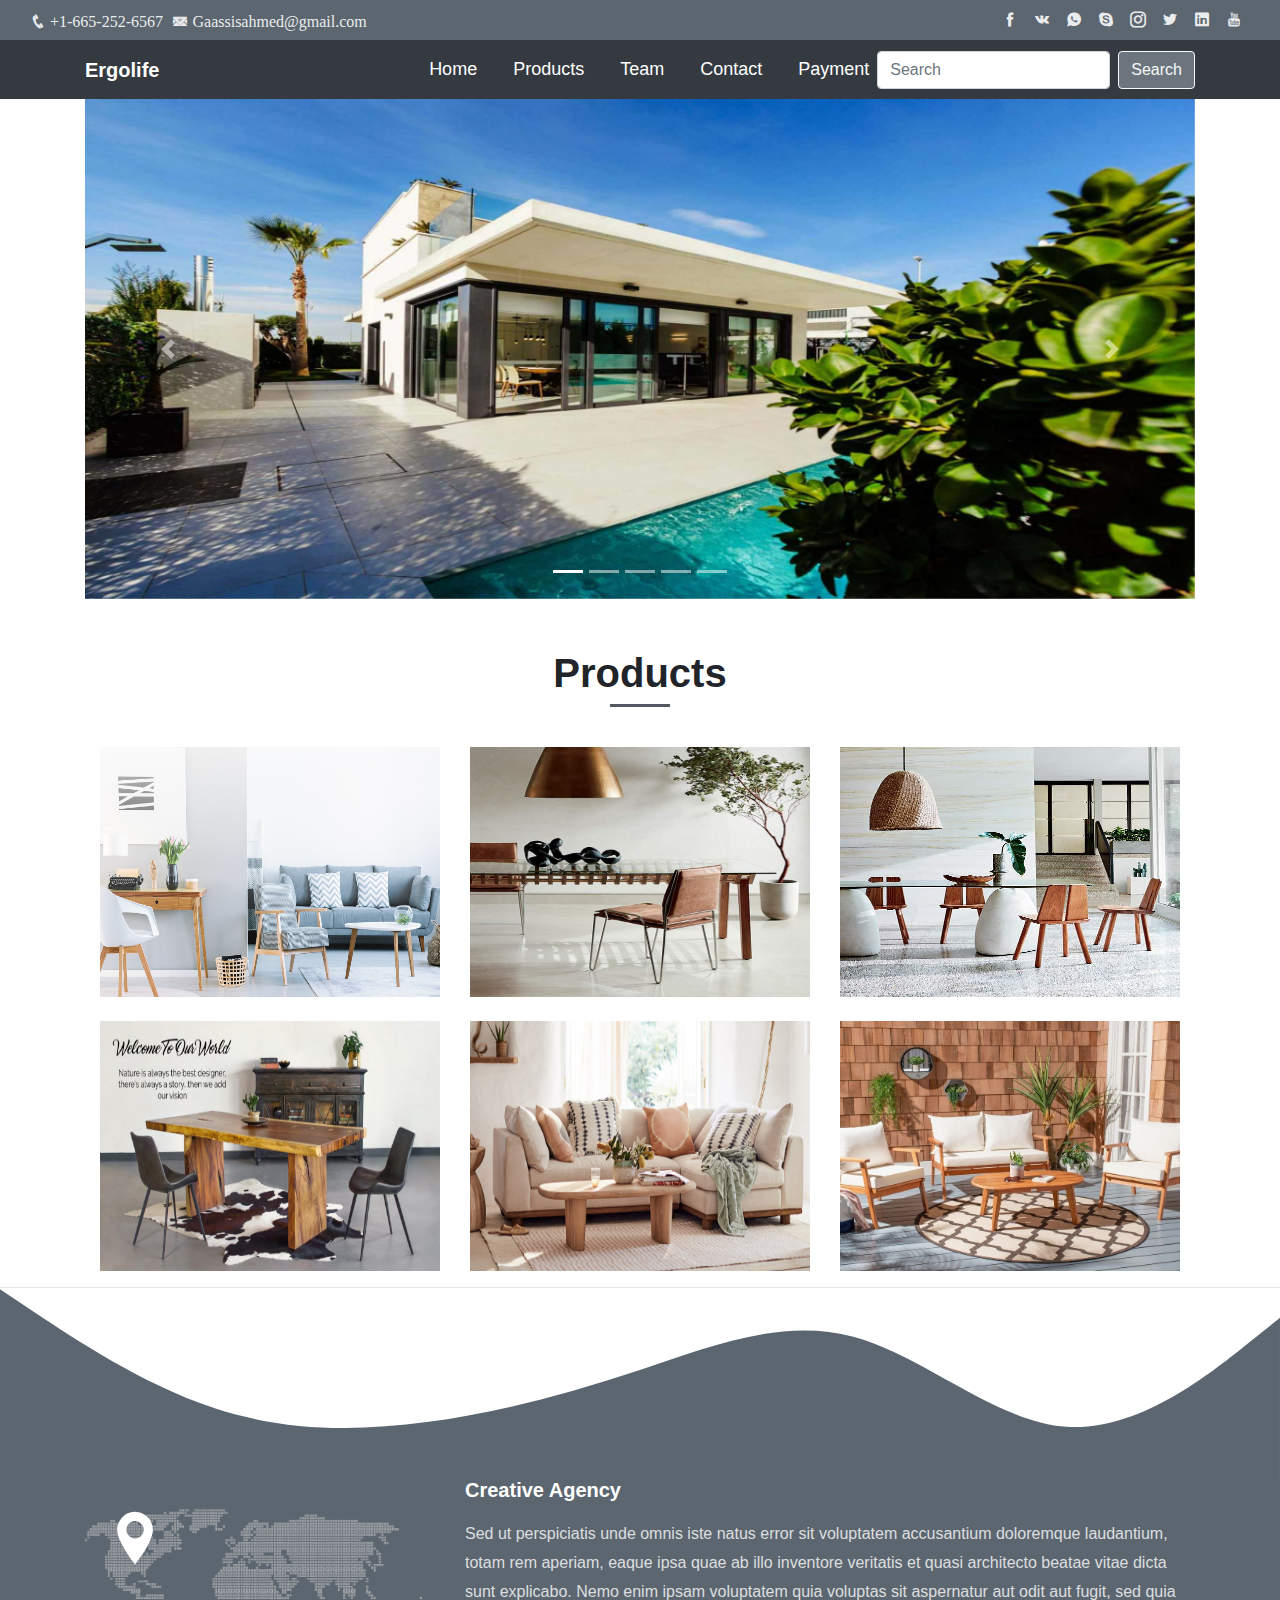
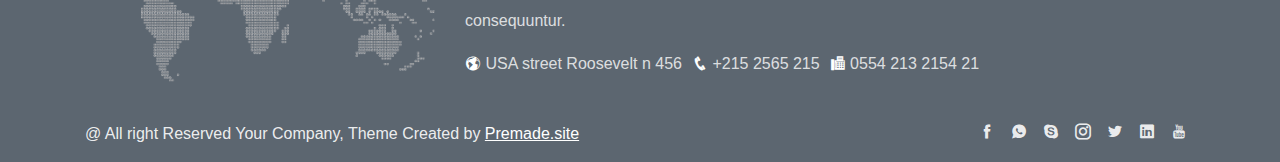
<file: Assignment-1/index.html>
<!DOCTYPE html>
<html lang="en">
<head>
    <meta charset="UTF-8">
    <meta name="viewport" content="width=device-width, initial-scale=1.0, shrink-to-fit=no">
    <meta http-equiv="x-ua-compatible" content="ie=edge">
    <link rel="stylesheet" href="CSS/bootstrap.min.css">
    <link rel="stylesheet" href="CSS/custom.css">
    <link rel="stylesheet" href="https://use.fontawesome.com/releases/v5.7.0/css/all.css" integrity="sha384-lZN37f5QGtY3VHgisS14W3ExzMWZxybE1SJSEsQp9S+oqd12jhcu+A56Ebc1zFSJ" crossorigin="anonymous">
    <!-- Icofont  CSS --> 
    <link rel="stylesheet" href="CSS/icofont.css" />
    <link rel="stylesheet" href="CSS/main.css"/>
    <title>Starter Template</title>
</head>
<body>
  <header>
    <!-- upper menu for the social media & contact details -->
    <div>
      <div class="container-fluid mainInfo d-none d-sm-block">
        <div class="container-fluid">
          <div class="row">
            <div class="col-sm-12 col-md-6">
              <div class="contactTop">
                <span class="icofont-phone">  +1-665-252-6567</span>
                <span class="icofont-email" style="margin-left: 5px;">  Gaassisahmed@gmail.com </span>
              </div>
            </div>
            <div class="col-sm-12 col-md-6" >
              <ul class="nav socialNav">
                <li class="nav-link">
                  <a href="https://www.facebook.com/" class="nav-item icofont-facebook"></a>
                </li>
                <li class="nav-link">
                  <a href="#" class="nav-item icofont-vk"></a>
                </li>
                <li class="nav-link">
                  <a href="https://web.whatsapp.com/" class="nav-item icofont-whatsapp"></a>
                </li>
                <li class="nav-link">
                  <a href="https://www.skype.com/en/" class="nav-item icofont-skype"></a>
                </li>
                <li class="nav-link">
                  <a href="https://www.instagram.com/" class="nav-item icofont-instagram"></a>
                </li>
                <li class="nav-link">
                  <a href="https://twitter.com/home" class="nav-item icofont-twitter"></a>
                </li>
                <li class="nav-link">
                  <a href="https://www.linkedin.com/" class="nav-item icofont-linkedin"></a>
                </li>
                <li class="nav-link">
                <a href="https://www.youtube.com/" class="nav-item icofont-youtube"></a>
                </li>
              </ul>
            </div>
          </div>
        </div>
      </div>
    </div>
     <!-- upper menu for the social media & contact details -->
     <!-- <nav class="navbar navbar-expand-lg navbar-dark fixed-top bg-dark">
       <div class="container">
      <a class="navbar-brand logo" href="#">Ergolife</a>
      <button class="navbar-toggler" type="button" data-toggle="collapse" data-target="#navbarsExampleDefault" aria-controls="navbarsExampleDefault" aria-expanded="false" aria-label="Toggle navigation">
        <span class="navbar-toggler-icon"></span>
      </button>
    
      <div class="collapse navbar-collapse" id="navbarsExampleDefault">
        <ul class="navbar-nav mr-auto mainMenu">
          <li class="nav-item active">
            <a class="nav-link" href="#">Home <span class="sr-only">(current)</span></a>
          </li>
          <li class="nav-item">
            <a class="nav-link" href="#">Product</a>
          </li>
          <li class="nav-item">
            <a class="nav-link" href="#" >Contact Us</a>
          </li>
          <li class="nav-item dropdown">
            <a class="nav-link dropdown-toggle" href="#" id="dropdown01" data-toggle="dropdown" aria-haspopup="true" aria-expanded="false">Dropdown</a>
            <div class="dropdown-menu" aria-labelledby="dropdown01">
              <a class="dropdown-item" href="#">Action</a>
              <a class="dropdown-item" href="#">Another action</a>
              <a class="dropdown-item" href="#">Something else here</a>
            </div>
          </li>
        </ul>
        <form class="form-inline my-2 my-lg-0">
          <input class="form-control mr-sm-2" type="text" placeholder="Search" aria-label="Search">
          <button class="btn btn-secondary btn-outline-light my-2 my-sm-0" type="submit">Search</button>
        </form>
      </div>
    </nav> -->
    <div>
      <nav class="bg-first-color s-menu navbar navbar-expand-lg" id="mainNav">
        <div class="container">
          <a class="navbar-brand text-white" href="index.html" id="logo">Ergolife</a>
          <button class="navbar-toggler" type="button" data-toggle="collapse" data-target="#navbar" aria-controls="navbar" aria-expanded="false" aria-label="Toggle navigation">
            <span class="navbar-toggler-icon"></span>
          </button>
          <div class="collapse navbar-collapse" id="navbar">
            <ul class="navbar-nav mainMenu">
              <li class="nav-item  active">
                <a class="nav-link " href="index.html"> Home <span class="sr-only">(current)</span></a>
              </li>
              <li class="nav-item" >
                <a class="nav-link " href="#products"> Products </a>
              </li>
              <!-- <li class="nav-item ">
                <a class="nav-link " href="#pricing"> pricing </a>
              </li> -->
              <li class="nav-item">
                <a class="nav-link " href="team.html"> Team </a>
              </li>
              <li class="nav-item">
                <a class="nav-link " href="contactUs.html"> contact </a>
              </li>
              <li class="nav-item">
                  <a class="nav-link " href="payment.html"> Payment </a>
              </li>
            </ul>

            <form class="form-inline my-2 my-lg-0">
              <input class="form-control mr-sm-2" type="text" placeholder="Search" aria-label="Search">
              <button class="btn btn-secondary btn-outline-light my-2 my-sm-0" type="submit">Search</button>
            </form>
          </div>
        </div>
      </nav>
    </div>
  </header>

    <main role="main">
      <!-- Carousel starts here -->
      <div class="container">
      <div class="row">
        <div class="col-md-12">
          <div id="carousel-home" class="carousel slide " data-ride="carousel">
            <ol class="carousel-indicators">
              <li data-target="#carousel-home" data-slide-to="0" class="active"></li>
              <li data-target="#carousel-home" data-slide-to="1"></li>
              <li data-target="#carousel-home" data-slide-to="2"></li>
              <li data-target="#carousel-home" data-slide-to="3"></li>
              <li data-target="#carousel-home" data-slide-to="4"></li>
            </ol>
            <div class="carousel-inner">
              <div class="carousel-item active">
                <img class="d-block w-100" src="images/carousel_img/mediterranean-homes-1.jpg" alt="First slide" style="height: 500px;">
              </div>
              <div class="carousel-item">
                <img class="d-block w-100" src="images/carousel_img/mediterranean-homes-2.jpg" alt="Second slide" style="height: 500px;">
              </div>
              <div class="carousel-item">
                <img class="d-block w-100" src="images/carousel_img/home-3.jpg" alt="Third slide" style="height: 500px;">
              </div>
              <div class="carousel-item">
                <img class="d-block w-100" src="images/carousel_img/home-4.jpg" alt="Third slide" style="height: 500px;">
              </div>
              <div class="carousel-item">
                <img class="d-block w-100" src="images/carousel_img/home-5.jpg" alt="Third slide" style="height: 500px;">
              </div>
            </div>
            <a class="carousel-control-prev" href="#carousel-home" role="button" data-slide="prev">
              <span class="carousel-control-prev-icon" aria-hidden="true"></span>
              <span class="sr-only">Previous</span>
            </a>
            <a class="carousel-control-next" href="#carousel-home" role="button" data-slide="next">
              <span class="carousel-control-next-icon" aria-hidden="true"></span>
              <span class="sr-only">Next</span>
            </a>
        </div>
        </div>
      </div>
    </div>
    <div class="container">
      <div id="products">
        <div class="container s-work">
          <h1 class="mainTitle"> Products   </h1>
          <div class="row">
            <div class="col-xs-3 col-sm-6 col-md-4">
              <div class="content-work">
                <div><a href="images/product/pr1.jpg" target="_blank" class="icofont-link">  </a></div>
                <img alt="..." src="images/product/pr1.jpg"/>
              </div>
            </div>
            <div class="col-xs-3 col-sm-6 col-md-4">
              <div class="content-work">
                <div><a href="images/product/pr2.jpg" target="_blank" class="icofont-link">  </a></div>
                <img alt="..." src="images/product/pr2.jpg" />
              </div>
            </div>
            <div class="col-xs-3 col-sm-6 col-md-4">
              <div class="content-work">
                <div><a href="images/product/pr3.jpg" target="_blank" class="icofont-link">  </a></div>
                <img alt="..." src="images/product/pr3.jpg" />
              </div>
            </div>
            <div class=" col-xs-3 col-sm-6 col-md-4">
              <div class="mt-4 content-work">
                <div><a href="images/product/p41.jpg" target="_blank" class="icofont-link">  </a></div>
                <img src="images/product/pr4.jpg" alt="..."/>
              </div>
            </div>
            <div class=" col-xs-3 col-sm-6 col-md-4">
              <div class="mt-4 content-work">
                <div><a href="images/product/pr5.jpg" target="_blank" class="icofont-link">  </a></div>
                <img src="images/product/pr5.jpg" alt="..." />
              </div>
            </div>
            <div class=" col-xs-3 col-sm-6 col-md-4">
              <div class="mt-4 content-work">
                <div><a href="images/product/pr6.jpg" target="_blank" class="icofont-link">  </a></div>
                <img src="images/product/pr6.jpg" alt="..."  />
              </div>
            </div>
          </div>
        </div>
      </div>
    </div> <!-- /container -->
    <hr>
    <!-- SVG -->
    <div>
      <div class="container-fluid svgWave">
        <svg xmlns="http://www.w3.org/2000/svg" viewBox="0 0 1440 320">
        <path fill="#5c6670" fill-opacity="1" d="M0,96L40,122.7C80,149,160,203,240,229.3C320,256,400,256,480,245.3C560,235,640,213,720,186.7C800,160,880,128,960,149.3C1040,171,1120,245,1200,250.7C1280,256,1360,192,1400,160L1440,128L1440,320L1400,320C1360,320,1280,320,1200,320C1120,320,1040,320,960,320C880,320,800,320,720,320C640,320,560,320,480,320C400,320,320,320,240,320C160,320,80,320,40,320L0,320Z"></path>
        </svg>
      </div>
    </div>
    </main>

    <footer>
      <div class="container-fluid footerSection">
        <div class="container">
          <div class="row justify-content-center">
            <div class="col-sm-12 col-md-4">
              <div class="footerContentWorld">
                <img src="images/logo/world.png" alt="img">
									<span class="icofont-location-pin faa-bounce animated " ></span>
              </div>
            </div>
            <div class="col-sm-12 col-md-8">
            <div class="footerContentP">
              <h5> Creative Agency </h5>
              <p> Sed ut perspiciatis unde omnis iste natus error sit voluptatem accusantium doloremque laudantium, totam rem aperiam, eaque ipsa quae ab illo inventore veritatis et quasi architecto beatae vitae dicta sunt explicabo. Nemo enim ipsam voluptatem quia voluptas sit aspernatur aut odit aut fugit, sed quia consequuntur.</p>
              <ul>
                <li><span class="icofont-world "></span> USA street Roosevelt n 456 </li>
                <li><span class="icofont-phone"></span> +215 2565 215  </li>
                <li><span class="icofont-fax"></span> 0554 213 2154 21 </li>
              </ul>
            </div>
            </div>
          </div>
        </div>
      </div>
      <div class="container-fluid lastGrid">
        <div class="container">
          <div class="row justify-content-center">
            <div class="col-sm-6">
                <div class="copyRight"><p> @ All right Reserved Your Company, Theme Created by <a href="http://www.premade.site">Premade.site</a>  </p></div>
            </div>
            <div class="col-sm-6">
              <ul class="nav socialNav">
                <li class="nav-link">
                  <a href="#" class="nav-item icofont-facebook"></a>
                </li>
                <li class="nav-link">
                  <a href="#" class="nav-item icofont-whatsapp"></a>
                </li>
                <li class="nav-link">
                  <a href="#" class="nav-item icofont-skype"></a>
                </li>
                <li class="nav-link">
                  <a href="#" class="nav-item icofont-instagram"></a>
                </li>
                <li class="nav-link">
                  <a href="#" class="nav-item icofont-twitter"></a>
                </li>
                <li class="nav-link">
                  <a href="#" class="nav-item icofont-linkedin"></a>
                </li>
                <li class="nav-link">
                  <a href="#" class="nav-item icofont-youtube"></a>
                </li>
              </ul>
            </div>
          </div>
        </div>
      </div>
    </footer>	
    <script src="JS/jquery.slim.min.js"></script>
    <script src="JS/popper.min.js"></script>
    <script src="JS/bootstrap.min.js"></script>
</body>
</html>
</file>
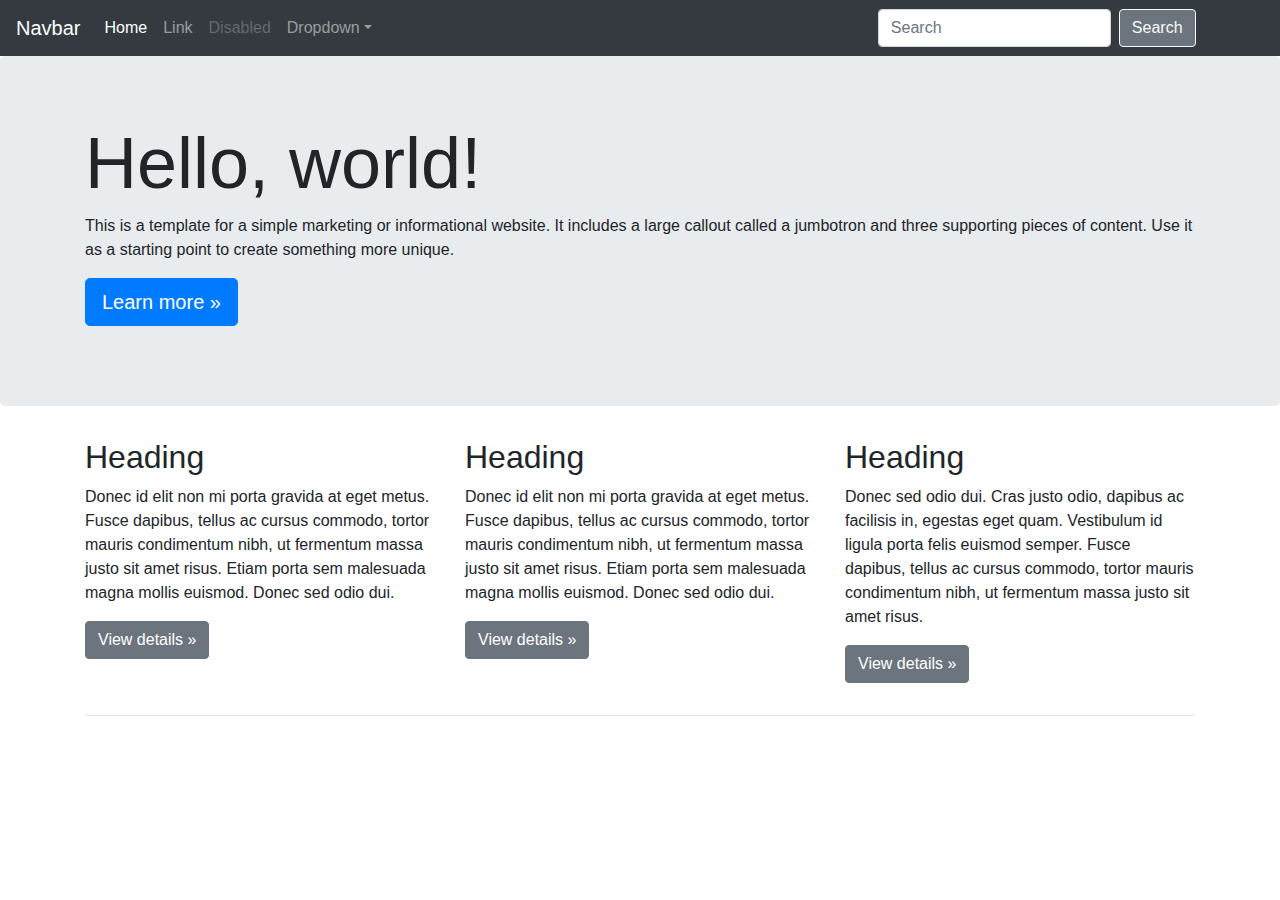
<file: Asignment_1_setup/public/index.html>
<!DOCTYPE html>
<html lang="en">
<head>
    <meta charset="UTF-8">
    <meta name="viewport" content="width=device-width, initial-scale=1.0, shrink-to-fit=no">
    <meta http-equiv="x-ua-compatible" content="ie=edge">
    <link rel="stylesheet" href="CSS/bootstrap.min.css">
    <link rel="stylesheet" href="CSS/custom.css">
    <link rel="stylesheet" href="https://use.fontawesome.com/releases/v5.7.0/css/all.css" integrity="sha384-lZN37f5QGtY3VHgisS14W3ExzMWZxybE1SJSEsQp9S+oqd12jhcu+A56Ebc1zFSJ" crossorigin="anonymous">
    <style>
    </style>
    <title>Starter Template</title>
</head>
<body>
    <nav class="navbar navbar-expand-lg navbar-dark fixed-top bg-dark">
        <a class="navbar-brand" href="#">Navbar</a>
        <button class="navbar-toggler" type="button" data-toggle="collapse" data-target="#navbarsExampleDefault" aria-controls="navbarsExampleDefault" aria-expanded="false" aria-label="Toggle navigation">
          <span class="navbar-toggler-icon"></span>
        </button>
      
        <div class="collapse navbar-collapse" id="navbarsExampleDefault">
          <ul class="navbar-nav mr-auto">
            <li class="nav-item active">
              <a class="nav-link" href="#">Home <span class="sr-only">(current)</span></a>
            </li>
            <li class="nav-item">
              <a class="nav-link" href="#">Link</a>
            </li>
            <li class="nav-item">
              <a class="nav-link disabled" href="#" tabindex="-1" aria-disabled="true">Disabled</a>
            </li>
            <li class="nav-item dropdown">
              <a class="nav-link dropdown-toggle" href="#" id="dropdown01" data-toggle="dropdown" aria-haspopup="true" aria-expanded="false">Dropdown</a>
              <div class="dropdown-menu" aria-labelledby="dropdown01">
                <a class="dropdown-item" href="#">Action</a>
                <a class="dropdown-item" href="#">Another action</a>
                <a class="dropdown-item" href="#">Something else here</a>
              </div>
            </li>
          </ul>
          <form class="form-inline my-2 my-lg-0">
            <input class="form-control mr-sm-2" type="text" placeholder="Search" aria-label="Search">
            <button class="btn btn-secondary btn-outline-light my-2 my-sm-0" type="submit">Search</button>
          </form>

          <div>
            <a class="btn-floating btn-lg btn-fb" type="button" role="button" href="https://www.facebook.com/"><i class="fab fa-facebook-f"></i></a>
            <a class="btn-floating btn-lg btn-tw" type="button" role="button" href="https://twitter.com/?lang=en"><i class="fab fa-twitter"></i></a>
          </div>
        </div>
      </nav>

      <main role="main">

        <!-- Main jumbotron for a primary marketing message or call to action -->
        <div class="jumbotron">
          <div class="container">
            <h1 class="display-3">Hello, world!</h1>
            <p>This is a template for a simple marketing or informational website. It includes a large callout called a jumbotron and three supporting pieces of content. Use it as a starting point to create something more unique.</p>
            <p><a class="btn btn-primary btn-lg" href="#" role="button">Learn more &raquo;</a></p>
          </div>
        </div>
      
        <div class="container">
          <!-- Example row of columns -->
          <div class="row">
            <div class="col-md-4">
              <h2>Heading</h2>
              <p>Donec id elit non mi porta gravida at eget metus. Fusce dapibus, tellus ac cursus commodo, tortor mauris condimentum nibh, ut fermentum massa justo sit amet risus. Etiam porta sem malesuada magna mollis euismod. Donec sed odio dui. </p>
              <p><a class="btn btn-secondary" href="#" role="button">View details &raquo;</a></p>
            </div>
            <div class="col-md-4">
              <h2>Heading</h2>
              <p>Donec id elit non mi porta gravida at eget metus. Fusce dapibus, tellus ac cursus commodo, tortor mauris condimentum nibh, ut fermentum massa justo sit amet risus. Etiam porta sem malesuada magna mollis euismod. Donec sed odio dui. </p>
              <p><a class="btn btn-secondary" href="#" role="button">View details &raquo;</a></p>
            </div>
            <div class="col-md-4">
              <h2>Heading</h2>
              <p>Donec sed odio dui. Cras justo odio, dapibus ac facilisis in, egestas eget quam. Vestibulum id ligula porta felis euismod semper. Fusce dapibus, tellus ac cursus commodo, tortor mauris condimentum nibh, ut fermentum massa justo sit amet risus.</p>
              <p><a class="btn btn-secondary" href="#" role="button">View details &raquo;</a></p>
            </div>
          </div>
      
          <hr>
      
        </div> <!-- /container -->
      
      </main>
    <script src="JS/jquery.slim.min.js"></script>
    <script src="JS/popper.min.js"></script>
    <script src="JS/bootstrap.min.js"></script>
</body>
</html>
</file>
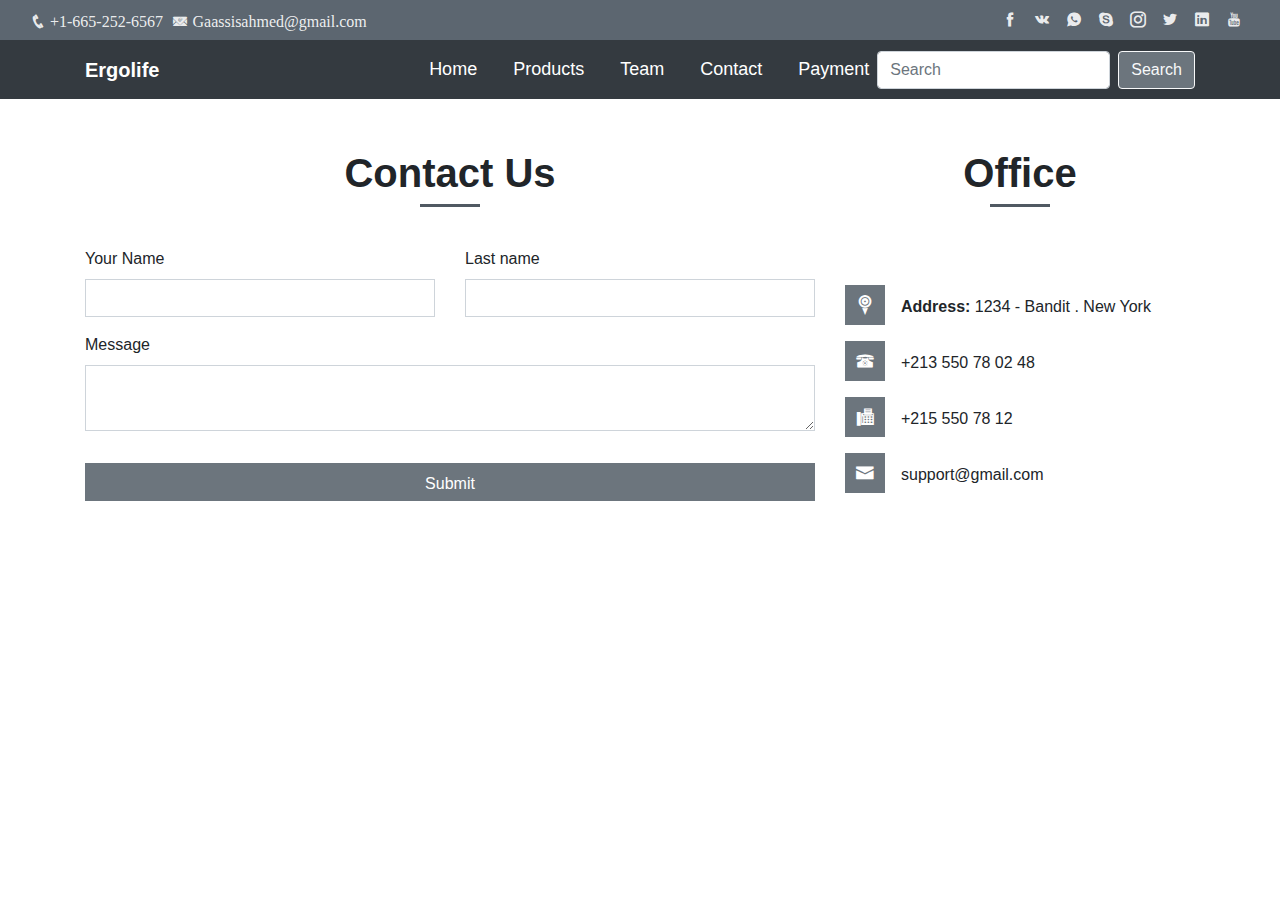
<file: Assignment-1/contactUs.html>
<!DOCTYPE html>
<html lang="en">
<head>
    <meta charset="UTF-8">
    <meta name="viewport" content="width=device-width, initial-scale=1.0, shrink-to-fit=no">
    <meta http-equiv="x-ua-compatible" content="ie=edge">
    <link rel="stylesheet" href="CSS/bootstrap.min.css">
    <link rel="stylesheet" href="CSS/custom.css">
    <link rel="stylesheet" href="https://use.fontawesome.com/releases/v5.7.0/css/all.css" integrity="sha384-lZN37f5QGtY3VHgisS14W3ExzMWZxybE1SJSEsQp9S+oqd12jhcu+A56Ebc1zFSJ" crossorigin="anonymous">
    <!-- Icofont  CSS --> 
    <link rel="stylesheet" href="CSS/icofont.css" />
    <link rel="stylesheet" href="CSS/main.css"/>
    <title>Starter Template</title>
</head>
<body>
  <header>  
    <div>
        <div class="container-fluid mainInfo d-none d-sm-block">
          <div class="container-fluid">
            <div class="row">
              <div class="col-sm-12 col-md-6">
                <div class="contactTop">
                  <span class="icofont-phone">  +1-665-252-6567</span>
                  <span class="icofont-email" style="margin-left: 5px;">  Gaassisahmed@gmail.com </span>
                </div>
              </div>
              <div class="col-sm-12 col-md-6" >
                <ul class="nav socialNav">
                  <li class="nav-link">
                    <a href="https://www.facebook.com/" class="nav-item icofont-facebook"></a>
                  </li>
                  <li class="nav-link">
                    <a href="#" class="nav-item icofont-vk"></a>
                  </li>
                  <li class="nav-link">
                    <a href="https://web.whatsapp.com/" class="nav-item icofont-whatsapp"></a>
                  </li>
                  <li class="nav-link">
                    <a href="https://www.skype.com/en/" class="nav-item icofont-skype"></a>
                  </li>
                  <li class="nav-link">
                    <a href="https://www.instagram.com/" class="nav-item icofont-instagram"></a>
                  </li>
                  <li class="nav-link">
                    <a href="https://twitter.com/home" class="nav-item icofont-twitter"></a>
                  </li>
                  <li class="nav-link">
                    <a href="https://www.linkedin.com/" class="nav-item icofont-linkedin"></a>
                  </li>
                  <li class="nav-link">
                  <a href="https://www.youtube.com/" class="nav-item icofont-youtube"></a>
                  </li>
                </ul>
              </div>
            </div>
          </div>
        </div>
      </div>
    <!-- upper menu for the social media & contact details -->
    <div>
        <nav class="bg-first-color s-menu navbar navbar-expand-lg" id="mainNav">
          <div class="container">
            <a class="navbar-brand text-white" href="index.html" id="logo">Ergolife</a>
            <button class="navbar-toggler" type="button" data-toggle="collapse" data-target="#navbar" aria-controls="navbar" aria-expanded="false" aria-label="Toggle navigation">
              <span class="navbar-toggler-icon"></span>
            </button>
            <div class="collapse navbar-collapse" id="navbar">
              <ul class="navbar-nav mainMenu">
                <li class="nav-item  active">
                  <a class="nav-link " href="index.html"> Home <span class="sr-only">(current)</span></a>
                </li>
                <li class="nav-item" >
                  <a class="nav-link " href="#feature"> Products </a>
                </li>
                <!-- <li class="nav-item ">
                  <a class="nav-link " href="#pricing"> pricing </a>
                </li> -->
                <li class="nav-item">
                  <a class="nav-link " href="team.html"> Team </a>
                </li>
                <li class="nav-item">
                  <a class="nav-link " href="contactUs.html"> contact </a>
                </li>
                <li class="nav-item">
                    <a class="nav-link " href="payment.html"> Payment </a>
                </li>
              </ul>
  
              <form class="form-inline my-2 my-lg-0">
                <input class="form-control mr-sm-2" type="text" placeholder="Search" aria-label="Search">
                <button class="btn btn-secondary btn-outline-light my-2 my-sm-0" type="submit">Search</button>
              </form>
            </div>
          </div>
        </nav>
      </div>
  </header>
    <!--Contact us-->
        <div class="container-fluid" id="contact">
        <div class="row">
            <div class="container">
                <div class="row">
                    <div class="col-sm-12 col-md-8">
                        <div class="row">
                            <div class="col-sm-12 col-md-12">
                                <h3 class=" mainTitle">Contact Us</h3>
                            </div>
                        </div>
                        <form class="contactForm">
                            <div class="row">
                                <div class="col-sm-12 col-md-6">
                                    <div class="form-group">
                                        <label for="name"> Your Name</label>
                                        <input class="form-control"  type="text" id="name" required>
                                    </div>
                                </div>
                                <div class="col-sm-12 col-md-6">
                                    <div class="form-group">
                                        <label for="name"> Last name</label>
                                        <input class="form-control"  type="text" id="last" required>
                                    </div>
                                </div>
                            </div>
                            <div class="row">
                                <div class="col-sm-12 col-md-12">
                                    <div class="form-group">
                                        <label for="name"> Message</label>
                                        <textarea class="form-control"  type="text" id="name" required></textarea>
                                    </div>
                                </div>
                            </div>
                            <div class="row">
                                <div class="col-sm-12 col-md-12 mt-3">
                                    <div class="form-group">
                                        <input class="btn btn-getstarted form-control" type="submit" id="submit"></textarea>
                                    </div>
                                </div>
                            </div>
                        </form>
                    </div>
                    <div class="col-sm-12 col-md-4">
                        <div class="row">
                            <div class="col-sm-12 col-md-12">
                                <h3 class=" mainTitle"> Office</h3>
                            </div>
                        </div>
                        <div class="row">
                            <div class="col-sm-12 col-md-12">
                                <div class="d-flex mt-5" style="">
                                    <div class="contactIcon pr-3"><span class="icofont-pin" style="font-size: 20px;color: white;background: #6c757d;padding: 10px;"></span></div>
                                    <div class="contacttext"><p><strong> Address:</strong> 1234 - Bandit . New York</p></div>
                                </div>
                                <div class="d-flex mt-3">
                                    <div class="contactIcon pr-3"><span class="icofont-telephone" style="font-size: 20px;color: white;background: #6c757d;padding: 10px;"></span></div>
                                    <div class="contacttext"><p>+213 550 78 02 48</p></div>
                                </div>
                                <div class="d-flex mt-3">
                                    <div class="contactIcon pr-3"><span class="icofont-fax" style="font-size: 20px;color: white;background: #6c757d;padding: 10px;"></span></div>
                                    <div class="contacttext"><p>+215 550 78 12</p></div>
                                </div>
                                <div class="d-flex mt-3">
                                    <div class="contactIcon pr-3"><span class="icofont-envelope" style="font-size: 20px;color: white;background: #6c757d;padding: 10px"></span></div>
                                    <div class="contacttext"><p>support@gmail.com</p></div>
                                </div>
                            </div>
                        </div>
                    </div>
                </div>
            </div>
        </div>
    </div>
    <script src="JS/jquery.slim.min.js"></script>
    <script src="JS/popper.min.js"></script>
    <script src="JS/bootstrap.min.js"></script>
</body>
</html>
</file>
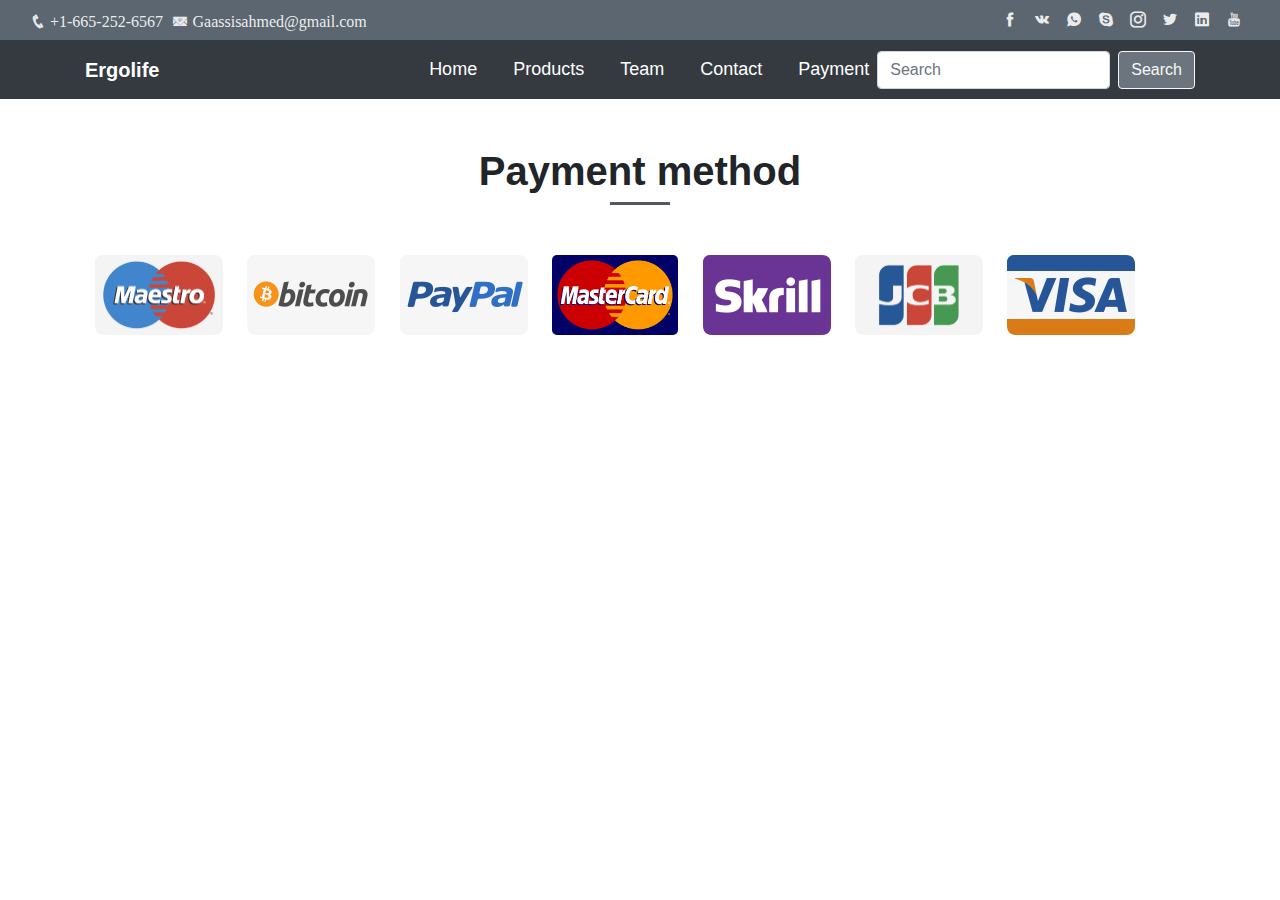
<file: Assignment-1/payment.html>
<!DOCTYPE html>
<html lang="en">
<head>
    <meta charset="UTF-8">
    <meta name="viewport" content="width=device-width, initial-scale=1.0, shrink-to-fit=no">
    <meta http-equiv="x-ua-compatible" content="ie=edge">
    <link rel="stylesheet" href="CSS/bootstrap.min.css">
    <link rel="stylesheet" href="CSS/custom.css">
    <link rel="stylesheet" href="https://use.fontawesome.com/releases/v5.7.0/css/all.css" integrity="sha384-lZN37f5QGtY3VHgisS14W3ExzMWZxybE1SJSEsQp9S+oqd12jhcu+A56Ebc1zFSJ" crossorigin="anonymous">
    <!-- Icofont  CSS --> 
    <link rel="stylesheet" href="CSS/icofont.css" />
    <link rel="stylesheet" href="CSS/main.css"/>
    <title>Starter Template</title>
</head>
<body>
  <header>
    <!-- upper menu for the social media & contact details -->
    <div>
      <div class="container-fluid mainInfo d-none d-sm-block">
        <div class="container-fluid">
          <div class="row">
            <div class="col-sm-12 col-md-6">
              <div class="contactTop">
                <span class="icofont-phone">  +1-665-252-6567</span>
                <span class="icofont-email" style="margin-left: 5px;">  Gaassisahmed@gmail.com </span>
              </div>
            </div>
            <div class="col-sm-12 col-md-6" >
              <ul class="nav socialNav">
                <li class="nav-link">
                  <a href="https://www.facebook.com/" class="nav-item icofont-facebook"></a>
                </li>
                <li class="nav-link">
                  <a href="#" class="nav-item icofont-vk"></a>
                </li>
                <li class="nav-link">
                  <a href="https://web.whatsapp.com/" class="nav-item icofont-whatsapp"></a>
                </li>
                <li class="nav-link">
                  <a href="https://www.skype.com/en/" class="nav-item icofont-skype"></a>
                </li>
                <li class="nav-link">
                  <a href="https://www.instagram.com/" class="nav-item icofont-instagram"></a>
                </li>
                <li class="nav-link">
                  <a href="https://twitter.com/home" class="nav-item icofont-twitter"></a>
                </li>
                <li class="nav-link">
                  <a href="https://www.linkedin.com/" class="nav-item icofont-linkedin"></a>
                </li>
                <li class="nav-link">
                <a href="https://www.youtube.com/" class="nav-item icofont-youtube"></a>
                </li>
              </ul>
            </div>
          </div>
        </div>
      </div>
    </div>
     <!-- upper menu for the social media & contact details -->
     <!-- <nav class="navbar navbar-expand-lg navbar-dark fixed-top bg-dark">
       <div class="container">
      <a class="navbar-brand logo" href="#">Ergolife</a>
      <button class="navbar-toggler" type="button" data-toggle="collapse" data-target="#navbarsExampleDefault" aria-controls="navbarsExampleDefault" aria-expanded="false" aria-label="Toggle navigation">
        <span class="navbar-toggler-icon"></span>
      </button>
    
      <div class="collapse navbar-collapse" id="navbarsExampleDefault">
        <ul class="navbar-nav mr-auto mainMenu">
          <li class="nav-item active">
            <a class="nav-link" href="#">Home <span class="sr-only">(current)</span></a>
          </li>
          <li class="nav-item">
            <a class="nav-link" href="#">Product</a>
          </li>
          <li class="nav-item">
            <a class="nav-link" href="#" >Contact Us</a>
          </li>
          <li class="nav-item dropdown">
            <a class="nav-link dropdown-toggle" href="#" id="dropdown01" data-toggle="dropdown" aria-haspopup="true" aria-expanded="false">Dropdown</a>
            <div class="dropdown-menu" aria-labelledby="dropdown01">
              <a class="dropdown-item" href="#">Action</a>
              <a class="dropdown-item" href="#">Another action</a>
              <a class="dropdown-item" href="#">Something else here</a>
            </div>
          </li>
        </ul>
        <form class="form-inline my-2 my-lg-0">
          <input class="form-control mr-sm-2" type="text" placeholder="Search" aria-label="Search">
          <button class="btn btn-secondary btn-outline-light my-2 my-sm-0" type="submit">Search</button>
        </form>
      </div>
    </nav> -->
    <div>
      <nav class="bg-first-color s-menu navbar navbar-expand-lg" id="mainNav">
        <div class="container">
          <a class="navbar-brand text-white" href="index.html" id="logo">Ergolife</a>
          <button class="navbar-toggler" type="button" data-toggle="collapse" data-target="#navbar" aria-controls="navbar" aria-expanded="false" aria-label="Toggle navigation">
            <span class="navbar-toggler-icon"></span>
          </button>
          <div class="collapse navbar-collapse" id="navbar">
            <ul class="navbar-nav mainMenu">
              <li class="nav-item  active">
                <a class="nav-link " href="index.html"> Home <span class="sr-only">(current)</span></a>
              </li>
              <li class="nav-item" >
                <a class="nav-link " href="#feature"> Products </a>
              </li>
              <!-- <li class="nav-item ">
                <a class="nav-link " href="#pricing"> pricing </a>
              </li> -->
              <li class="nav-item">
                <a class="nav-link " href="team.html"> Team </a>
              </li>
              <li class="nav-item">
                <a class="nav-link " href="contactUs.html"> contact </a>
              </li>
              <li class="nav-item">
                  <a class="nav-link " href="payment.html"> Payment </a>
              </li>
            </ul>

            <form class="form-inline my-2 my-lg-0">
              <input class="form-control mr-sm-2" type="text" placeholder="Search" aria-label="Search">
              <button class="btn btn-secondary btn-outline-light my-2 my-sm-0" type="submit">Search</button>
            </form>
          </div>
        </div>
      </nav>
    </div>
  </header>

  <!-- payments methods-->
  <div>
    <div class="container mt-5 s-payment" id="payment">
        <h3 class=" mainTitle">Payment method</h3>
        <div class="row">
            <div class="col-sm-12 col-md-12">
                <div  class=" content-payment">
                    <img src="images/logo/maestro.png" alt="...">
                    <img src="images/logo/bitcoin.png" alt="...">
                    <img src="images/logo/paypal.png" alt="...">
                    <img src="images/logo/Mastercard.jpg" alt="...">
                    <img src="images/logo/skrill.png" alt="...">
                    <img src="images/logo/jsp.png" alt="...">
                    <img src="images/logo/visa.png" alt="...">
                </div>
            </div>
        </div>
    </div>
</div>
<script src="JS/jquery.slim.min.js"></script>
<script src="JS/popper.min.js"></script>
<script src="JS/bootstrap.min.js"></script>
</body>
</html>
</file>
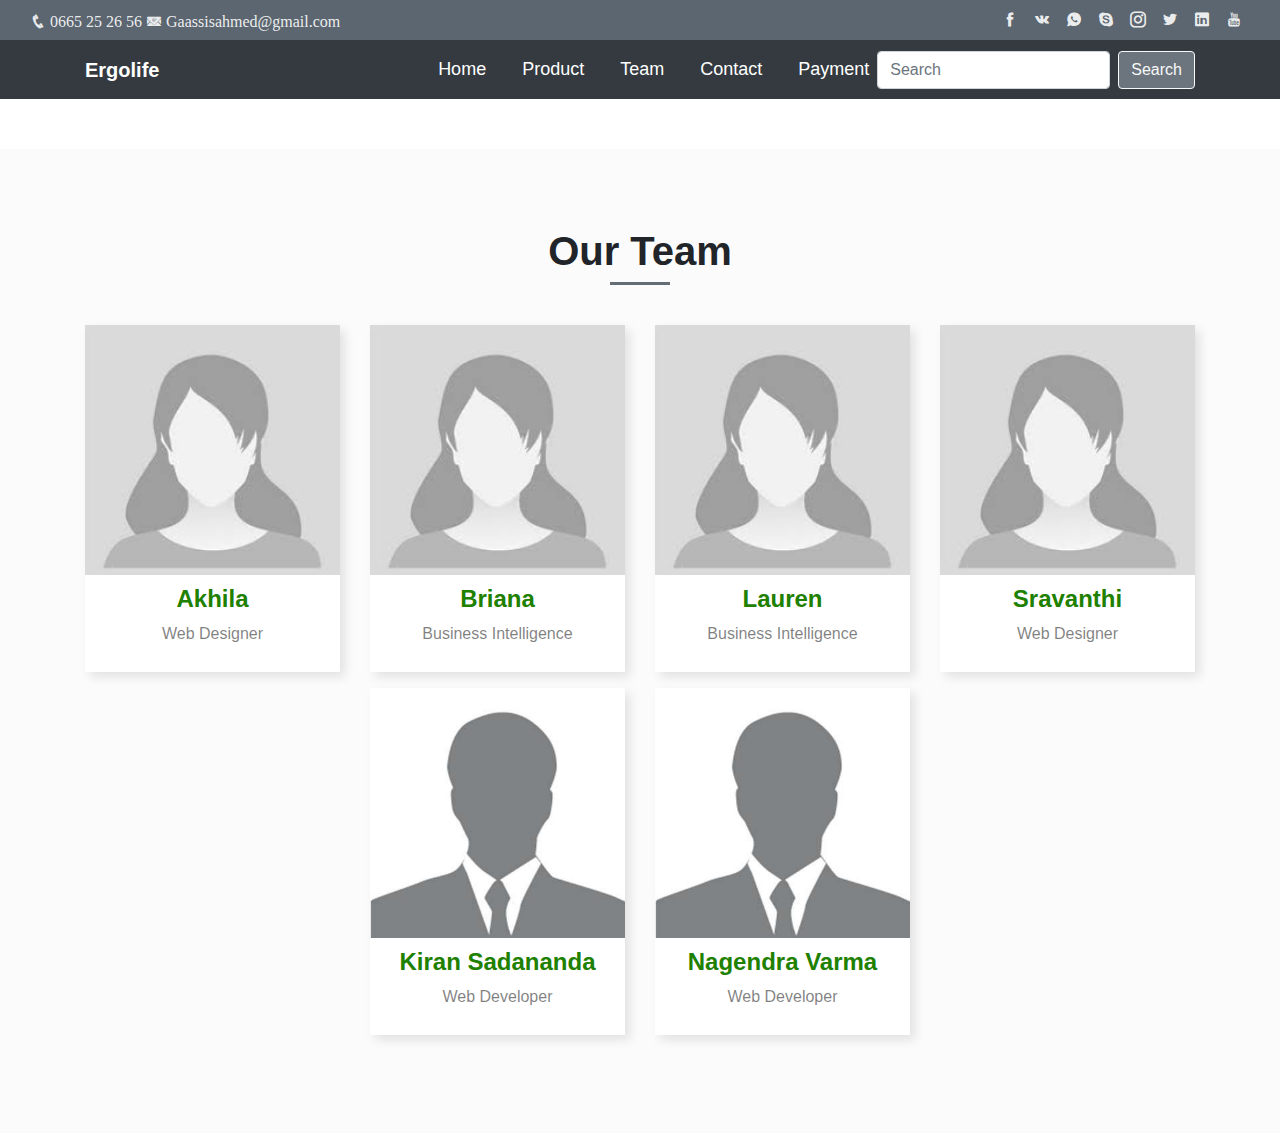
<file: Assignment-1/team.html>
<!DOCTYPE html>
<html lang="en">
<head>
    <meta charset="UTF-8">
    <meta name="viewport" content="width=device-width, initial-scale=1.0, shrink-to-fit=no">
    <meta http-equiv="x-ua-compatible" content="ie=edge">
    <link rel="stylesheet" href="CSS/bootstrap.min.css">
    <link rel="stylesheet" href="CSS/custom.css">
    <link rel="stylesheet" href="https://use.fontawesome.com/releases/v5.7.0/css/all.css" integrity="sha384-lZN37f5QGtY3VHgisS14W3ExzMWZxybE1SJSEsQp9S+oqd12jhcu+A56Ebc1zFSJ" crossorigin="anonymous">
    <!-- Icofont  CSS --> 
    <link rel="stylesheet" href="CSS/icofont.css" />
    <link rel="stylesheet" href="CSS/main.css"/>
    <title>Starter Template</title>
</head>
<body>
  <header>
    <!-- upper menu for the social media & contact details -->
    <div>
      <div class="container-fluid mainInfo d-none d-sm-block">
        <div class="container-fluid">
          <div class="row">
            <div class="col-sm-12 col-md-6">
              <div class="contactTop">
                <span class="icofont-phone">  0665 25 26 56 </span>
                <span class="icofont-email">  Gaassisahmed@gmail.com </span>
              </div>
            </div>
            <div class="col-sm-12 col-md-6" >
              <ul class="nav socialNav">
                <li class="nav-link">
                  <a href="https://www.facebook.com/" class="nav-item icofont-facebook"></a>
                </li>
                <li class="nav-link">
                  <a href="#" class="nav-item icofont-vk"></a>
                </li>
                <li class="nav-link">
                  <a href="https://web.whatsapp.com/" class="nav-item icofont-whatsapp"></a>
                </li>
                <li class="nav-link">
                  <a href="https://www.skype.com/en/" class="nav-item icofont-skype"></a>
                </li>
                <li class="nav-link">
                  <a href="https://www.instagram.com/" class="nav-item icofont-instagram"></a>
                </li>
                <li class="nav-link">
                  <a href="https://twitter.com/home" class="nav-item icofont-twitter"></a>
                </li>
                <li class="nav-link">
                  <a href="https://www.linkedin.com/" class="nav-item icofont-linkedin"></a>
                </li>
                <li class="nav-link">
                <a href="https://www.youtube.com/" class="nav-item icofont-youtube"></a>
                </li>
              </ul>
            </div>
          </div>
        </div>
      </div>
    </div>
    <div>
      <nav class="bg-first-color s-menu navbar navbar-expand-lg" id="mainNav">
        <div class="container">
          <a class="navbar-brand text-white" href="index.html" id="logo">Ergolife</a>
          <button class="navbar-toggler" type="button" data-toggle="collapse" data-target="#navbar" aria-controls="navbar" aria-expanded="false" aria-label="Toggle navigation">
            <span class="navbar-toggler-icon"></span>
          </button>
          <div class="collapse navbar-collapse" id="navbar">
            <ul class="navbar-nav mainMenu">
              <li class="nav-item  active">
                <a class="nav-link " href="index.html"> Home <span class="sr-only">(current)</span></a>
              </li>
              <li class="nav-item" >
                <a class="nav-link " href="#feature"> Product </a>
              </li>
              <li class="nav-item">
                <a class="nav-link " href="team.html"> Team </a>
              </li>
              <li class="nav-item">
                <a class="nav-link " href="contactUs.html"> contact </a>
              </li>
              <li class="nav-item">
                  <a class="nav-link " href="payment.html"> Payment </a>
              </li>
            </ul>

            <form class="form-inline my-2 my-lg-0">
              <input class="form-control mr-sm-2" type="text" placeholder="Search" aria-label="Search">
              <button class="btn btn-secondary btn-outline-light my-2 my-sm-0" type="submit">Search</button>
            </form>
          </div>
        </div>
      </nav>
    </div>
  </header>
  <div id="team">
    <div class="container s-team mt-5 mb-5" >
        <h3 class=" mainTitle"> Our Team </h3>
        <div class="row">
            <div class="col-xs-3 col-sm-6 col-md-3">
                <div class="content-team">
                    <img  src="images/female_Img.jpg" alt="..."  />
                        <div class="social-team">
                            <ul>
                                <li><a href="http://www.facebook.com/pageFB" target="_blank" class="icofont-facebook"></a></li>
                                <li><a href="http://www.instagram.com/pageFB" target="_blank" class="icofont-instagram"></a></li>
                                <li><a href="http://www.twitter.com/pageFB" target="_blank" class="icofont-twitter"></a></li>
                                <li><a href="http://www.pinterest.com/pageFB" target="_blank"  class="icofont-pinterest"></a></li>
                            </ul>
                        </div>
                    <div>
                        <h4> Akhila </h4>
                        <p> Web Designer </p>
                    </div>
                </div>
            </div>
            <div class="col-xs-3 col-sm-6 col-md-3">
                <div class=" content-team">
                    <img src="images/female_Img.jpg" alt="..." />
                    <div class="social-team">
                        <ul>
                            <li><a href="http://www.facebook.com/pageFB" target="_blank" class="icofont-facebook"></a></li>
                            <li><a href="http://www.instagram.com/pageFB" target="_blank" class="icofont-instagram"></a></li>
                            <li><a href="http://www.twitter.com/pageFB" target="_blank" class="icofont-twitter"></a></li>
                            <li><a href="http://www.pinterest.com/pageFB" target="_blank"  class="icofont-pinterest"></a></li>
                        </ul>
                    </div>
                    <div>
                        <h4> Briana </h4>
                        <p> Business Intelligence </p>
                    </div>
                </div>
            </div>
            <div class="col-xs-3 col-sm-6 col-md-3">
                <div class=" content-team">
                    <img src="images/female_Img.jpg" alt="..." />
                    <div class="social-team">
                        <ul>
                            <li><a href="http://www.facebook.com/pageFB" target="_blank" class="icofont-facebook"></a></li>
                            <li><a href="http://www.instagram.com/pageFB" target="_blank" class="icofont-instagram"></a></li>
                            <li><a href="http://www.twitter.com/pageFB" target="_blank" class="icofont-twitter"></a></li>
                            <li><a href="http://www.pinterest.com/pageFB" target="_blank"  class="icofont-pinterest"></a></li>
                        </ul>
                    </div>
                    <div>
                      <h4> Lauren </h4>
                      <p> Business Intelligence </p>
                    </div>
                </div>
            </div>
            <div class="col-xs-3 col-sm-6 col-md-3">
                <div class=" content-team">
                    <img src="images/female_Img.jpg" alt="..." />
                    <div class="social-team">
                    <ul>
                        <li><a href="http://www.facebook.com/pageFB" target="_blank" class="icofont-facebook"></a></li>
                        <li><a href="http://www.instagram.com/pageFB" target="_blank" class="icofont-instagram"></a></li>
                        <li><a href="http://www.twitter.com/pageFB" target="_blank" class="icofont-twitter"></a></li>
                        <li><a href="http://www.pinterest.com/pageFB" target="_blank"  class="icofont-pinterest"></a></li>
                        </ul>
                    </div>
                    <div>
                        <h4> Sravanthi </h4>
                        <p> Web Designer </p>
                    </div>
                </div>
            </div>
        </div>
        <div class="row">
          <div class="offset-md-3 col-xs-3 col-sm-6 col-md-3 mt-3">
            <div class=" content-team">
                <img src="images/male_img.jpg" alt="..." />
                <div class="social-team">
                    <ul>
                        <li><a href="http://www.facebook.com/pageFB" target="_blank" class="icofont-facebook"></a></li>
                        <li><a href="http://www.instagram.com/pageFB" target="_blank" class="icofont-instagram"></a></li>
                        <li><a href="http://www.twitter.com/pageFB" target="_blank" class="icofont-twitter"></a></li>
                        <li><a href="http://www.pinterest.com/pageFB" target="_blank"  class="icofont-pinterest"></a></li>
                    </ul>
                </div>
                <div>
                    <h4> Kiran Sadananda</h4>
                    <p> Web Developer </p>
                </div>
            </div>
        </div>
        <div class="col-xs-3 col-sm-6 col-md-3 mt-3">
          <div class=" content-team">
              <img src="images/male_img.jpg" alt="..." />
              <div class="social-team">
                  <ul>
                      <li><a href="http://www.facebook.com/pageFB" target="_blank" class="icofont-facebook"></a></li>
                      <li><a href="http://www.instagram.com/pageFB" target="_blank" class="icofont-instagram"></a></li>
                      <li><a href="http://www.twitter.com/pageFB" target="_blank" class="icofont-twitter"></a></li>
                      <li><a href="http://www.pinterest.com/pageFB" target="_blank"  class="icofont-pinterest"></a></li>
                  </ul>
              </div>
              <div>
                  <h4> Nagendra Varma </h4>
                  <p> Web Developer </p>
              </div>
          </div>
      </div>
        </div>
    </div>
    <script src="JS/jquery.slim.min.js"></script>
    <script src="JS/popper.min.js"></script>
    <script src="JS/bootstrap.min.js"></script>
</body>
</html>
</file>
<file: Assignment-1/CSS/custom.css>
.fa-facebook-f{
    color: #fff;
}

.fa-twitter {
    color: #fff;
}

.mainInfo{
    height:40px;
    background-color:#5c6670;
}

.socialNav {
    float: right;
}

.socialNav li a {
    color: #ffffffe6;
    text-decoration: none;
}

.socialNav li {
    padding: .5rem 0.5rem;
}

.contactTop,
.copyRight {
    padding: 10px 0px 0px 0px;
    color: #ffffffe6;
}


.bg-first-color {
	background-color: #343a40;
}

.logo{
    font-weight: bold;
    color: #fff!important;
}

#carousel-home .carousel-inner img{
    height: 500px;
}
</file>
<file: Assignment-1/CSS/main.css>
.s-menu {
	transition: display 600ms ease;
}

.fixed-top {
	transition: display 600ms ease;
}


.home-background {
	height: 600px;
	background-position: 100% 100%;
	background-size: 100% 100%;
	background-image: url('../../assets/img/work.jpg');
}

.home-transparent {
	height: 100%;
	width: 100%;
	background: rgba(0, 0, 0, 0.6);
}

.btn-readmore,
.btn-getstarted {
	font-size: 16px;
	padding: 10px 20px;
	border-radius: 0px;
	transition: all 400ms ease;
}

.btn-readmore:hover {
	color: white !important;
	background: #ff007a !important;
}

.btn-getstarted:hover {
	border: 1px solid #000;
	color: #000 !important;
	background: white !important;
}

.btn-readmore {
	background: white !important;
	color: #ff007a;
}

.btn-getstarted {
	color: white;
	background: #6c757d;
}

.home-content {
	margin-top: 200px;
}

.home-content div {
	margin-top: 50px;
	text-align: center
}

.home-content h1 {
	color: white;
	font-size: 70px;
	font-weight: bold;
	font-family: lato;
	text-align: center
}

.home-content h1 span {
	color: #ff007a;
}

.home-content h5 {
	color: white;
	text-align: center;
}

.s-about {
	margin-top: 70px;
}

.title-about {
	font-weight: bold;
	text-transform: capitalize;
}

.p-about {
	font-size: 20px;
	text-align: justify;
}

.list-about {
	list-style: none;
	padding-left: 0px
}

.list-about li {
	margin-top: 20px;
	display: flex;
}

.icon-about {
	background: #ff007ac2;
	padding: 10px;
	border-radius: 50%;
	color: white;
	transition: all 600ms ease-in;
}

.list-about li:hover .icon-about {
	background: white;
	border-radius: 50%;
	color: #ff007ac2;
	border: 1px solid #ff007ac2;
}

.txt-about {
	font-size: 22px;
	padding-left: 10px;
}

.feature-content {
	border: 1px solid #c0c0c045;
	box-shadow: inset 0em 0em #ff007a, 0px 0px 10px #c0c0c033;
	;
	border-radius: 5px;
	;
	padding: 20px;
	transition: all 900ms ease-in;
}

.feature-content span {
	font-size: 65px;
	color: #ff007a;
	padding: 15px
}

.feature-content h6 {
	font-weight: bold;
}

.feature-content:hover {
	color: white;
	box-shadow: inset 50em 0em #ff007a;
}

.feature-content:hover span {
	color: white;
}

.content-pricing {
	background-color: white;
	height: 100%;
	border-radius: 5px;
	background: white;
	border: 1px solid #ff007a
}

.content-pricing h5 {
	color: rgba(0, 0, 0, 0.5);
	padding-top: 15px;
	font-weight: bold;
}

.content-pricing span {
	font-size: 70px;
	color: #ff007a;
}

.content-pricing ul {
	list-style: none;
	padding: 10px 20px;
}

.content-pricing ul li {
	padding: 10px 0px;
}

.list-pricing li span {
	color: rgba(0, 0, 0, 0.5);
	font-size: 1rem;
}

.content-pricing h1 {
	font-size: 35px !important;
	font-family: lato;
	color: rgba(0, 0, 0, 0.5)
}

.content-pricing a {
	border-radius: 0px;
	margin-top: 20px;
	border: 0px;
	padding: 8px 60px;
	font-size: 14px;
	font-weight: 400;
	background: #ff007a;
	color: white;
}

.s-work {
	margin-top: 50px;
}

.s-work h1 {
	text-align: center;
	font-weight: bold;
}

.content-work {
	overflow: hidden;
	position: relative;
}

.content-work div {
	background: rgba(0, 0, 0, 0.5);
	height: 100%;
	width: 100%;
	position: absolute;
	z-index: 10;
	opacity: 0;
	transition: all 400ms ease;
}

.content-work div a {
	display: block;
	color: rgba(255, 255, 255, 0.8);
	font-size: 70px;
	text-align: center;
	margin-top: 100px;
	text-decoration: none;
}

.content-work img {
	height: 250px;
	width: 100%;
	transition: all 400ms ease;
	z-index: 5;
}

.content-work:hover div {
	;
	opacity: 1;
}

.content-work:hover img {
	filter: grayscale(100%);
	transform: scale(1.5);
}

.content-team {
	box-shadow: 5px 5px 10px #0000001a;
	overflow: hidden;
	transition: all 200ms ease;
	padding: 0px;
}

.content-team div {
	transition: all 200ms ease;
	background: white;
	text-align: center;
	padding: 10px
}

.content-team:hover div {
	transform: translate(0px);
}

.content-team img {
	height: 250px;
	width: 100%;
	position: relative;
	transition: all 600ms linear
}

.content-team div h4 {
	color: #208000;
	font-weight: 600;
}

.content-team div p {
	color: #00000080;
}

.social-team {
	display: none;
	position: absolute;
	background: #ffffff75 !important;
	height: 100%;
	top: 0px;
	padding: 20px !important
}

.social-team ul {
	list-style: none;
	padding-left: 0px;
}

.social-team ul li {
	margin-top: 20px;
}

.social-team ul li a,
.social-team ul li a:hover {
	text-decoration: none;
	font-size: 25px;
	color: inherit
}

.social-team ul li .icofont-facebook {
	color: #3b5998
}

.social-team ul li .icofont-instagram {
	color: #bc2a8d
}

.social-team ul li .icofont-twitter {
	color: #00aced
}

.social-team ul li .icofont-pinterest {
	color: #cb2027
}

.content-team:hover .social-team {
	display: block;
	animation: 1s ease 0s normal none 1 fadeInRight;
}

.content-team:hover img {
	transform: scale(1.1, 1) translate(-10px, 0px);
}

.content-payment img {
	margin: 10px;
	height: 80px;
	;
	border-radius: 5px;
	transition: all 600ms ease-in-out;
}

.content-payment img:hover {
	transform: translate(0px, -15px);
}

.mainTitle {
	position: relative;
	font-size: 40px;
	font-weight: bold;
	text-align: center;
	margin-bottom: 50px;
}

.mainTitle::after {
	content: "";
	position: absolute;
	bottom: -10px;
	left: 0;
	right: 0;
	border-top: 3px solid #505962;
	z-index: -1;
	margin: 0 auto;
	width: 60px;
}

.blog {
	position: relative;
	box-shadow: 0px 0px 5px #c0c0c066;
	overflow: hidden;
}

.blog .blog-img {
	overflow: hidden;
}

.blog .blog-img img {
	height: 200px;
	width: 100%;
	transition: all 400ms linear;
}

.blog:hover .blog-img img {
	transform: scale(1.05, 1.05);
}

.blog-content {
	padding: 10px;
}

.blog-content .blog-meta {
	list-style: none;
	padding-left: 0px;
}

.blog-content {
	padding: 20px 10px 0px 10px
}

.blog-content .blog-meta li {
	display: inline-block;
	margin-right: 10px;
}

.blog-meta li span {
	color: #ff007a;
}

.blog-content .blog-title {
	font-size: 22px;
	font-weight: bold;
}

.blog-content p {
	font-family: varela round, sans-serif;
}

.blog-footer {
	border-top: 1px solid #c0c0c066;
	display: flex;
	padding: 10px;
	align-items: center;
	color: #ff3d99;
}

.blog-footer a {
	color: #ff3d99;
	text-decoration: none;
}

.blog-footer a {
	flex: 60%;
}

.blog-footer i {
	background: #ff007ac2;
	padding: 10px;
	border-radius: 50%;
	color: white;
}

#navbar li a {
	color: white;
}

.mainMenu {
	margin-left: auto
}

.mainMenu li a {
	margin-right: 10px;
	text-transform: capitalize;
	position: relative;
	font-size: 18px;
	margin-left: 10px
}

.mainMenu li a:after {
	content: "";
	position: absolute;
	transition: all 400ms ease;
	left: 0px;
	right: 0px;
	border-top: 2px solid white;
	margin: 0 auto;
	width: 0px;
	bottom: -1px;
}

.mainMenu li a:hover:after {
	width: 30px;
}

.mainMenu li:last-child a {
	margin-right: 0px;
}

.center-content-pricing,
.content-pricing {
	transition: border-radius 300ms linear, transform 300ms linear;
}

.center-content-pricing:hover,
.content-pricing:hover {
	border-radius: 30px;
	transform: scale(1.05, 1.05);
}

.center-content-pricing {
	background-color: #ff007a;
	height: 100%;
	border-radius: 5px;
	border: 1px solid #ff007a;
}

.center-content-pricing h5 {
	color: white;
	padding-top: 15px;
	font-weight: bold;
}

.center-content-pricing span {
	font-size: 70px;
	color: white;
}

.center-content-pricing ul {
	list-style: none;
	padding: 10px 20px;
}

.center-content-pricing ul li {
	padding: 10px 0px;
}

.center-list-pricing li span {
	color: rgba(255, 255, 255, 0.95);
	font-size: 1rem;
}

.center-content-pricing h1 {
	font-size: 35px !important;
	font-family: lato;
	color: white;
}

.center-content-pricing a {
	border-radius: 0px;
	margin-top: 20px;
	border: 0px;
	padding: 8px 60px;
	border: 1px solid #ff007a;
	font-size: 14px;
	font-weight: 400;
	background: white;
	color: #ff007a;
}

.footerContentWorld {
	position: relative;
}

.footerContentWorld img {
	max-height: 100%;
	max-width: 100%;
}

.footerContentWorld {
	position: relative;
}

.footerContentWorld span {
	color: white;
	position: absolute;
	top: 30px;
	z-index: 100;
	left: 20px;
	font-size: 60px;
}

.footerContentP h5 {
	color: white;
	font-weight: 700;
}

.footerContentP p {
	color: rgba(255, 255, 255, 0.8);
	padding-top: 10px;
	line-height: 1.8
}

.footerContentP ul {
	display: flex;
	list-style: none;
	padding-left: 0px
}

.footerContentP ul li {
	color: rgba(255, 255, 255, 0.8);
	margin-right: 10px
}

.footerContentP ul li span {
	color: white
}

.socialNav {
	float: right
}

.socialNav li a {
	color: #ffffffe6;
	text-decoration: none
}

.socialNav li {
	padding: .5rem 0.5rem;
}

.contactTop,
.copyRight {
	padding: 10px 0px 0px 0px;
	color: #ffffffe6
}

.lastGrid {
	background: #5c6670!important;
}

#logo {
	font-weight: bold
}

.aboutContent {
	padding-left: 12px
}

.aboutImg {
	height: 500px;
	box-shadow: 0px 10px 10px 1px silver;
	width: 100%
}

.svgWave {
	margin-top: -100px;
	padding: 0px;
	margin-bottom: -10px;
}

.footerSection {
	background: #5c6670;
}

#team {
	background: #e6e6e624;
	padding-bottom: 50px;
	padding-top: 30px;
	margin-top: 50px;
}

.contactForm {
	width: 100%
}

.contactForm input,
.contactForm select,
.contactForm textarea {
	padding: 8px;
	border-radius: 0px;
}

.form-control:focus {
	border-color: #ff007a;
	box-shadow: 0 0 0 .2rem rgb(255, 0, 122);
}

#contact {
	margin-top: 50px;
}

.copyRight a {
	color: white;
	text-decoration: underline;
}
</file>
<file: Asignment_1_setup/public/CSS/custom.css>
body {
    padding-top: 3.5rem;
  }

  .fa-facebook-f{
      color: #fff;
  }

  .fa-twitter {
      color: #fff;
  }
</file>
